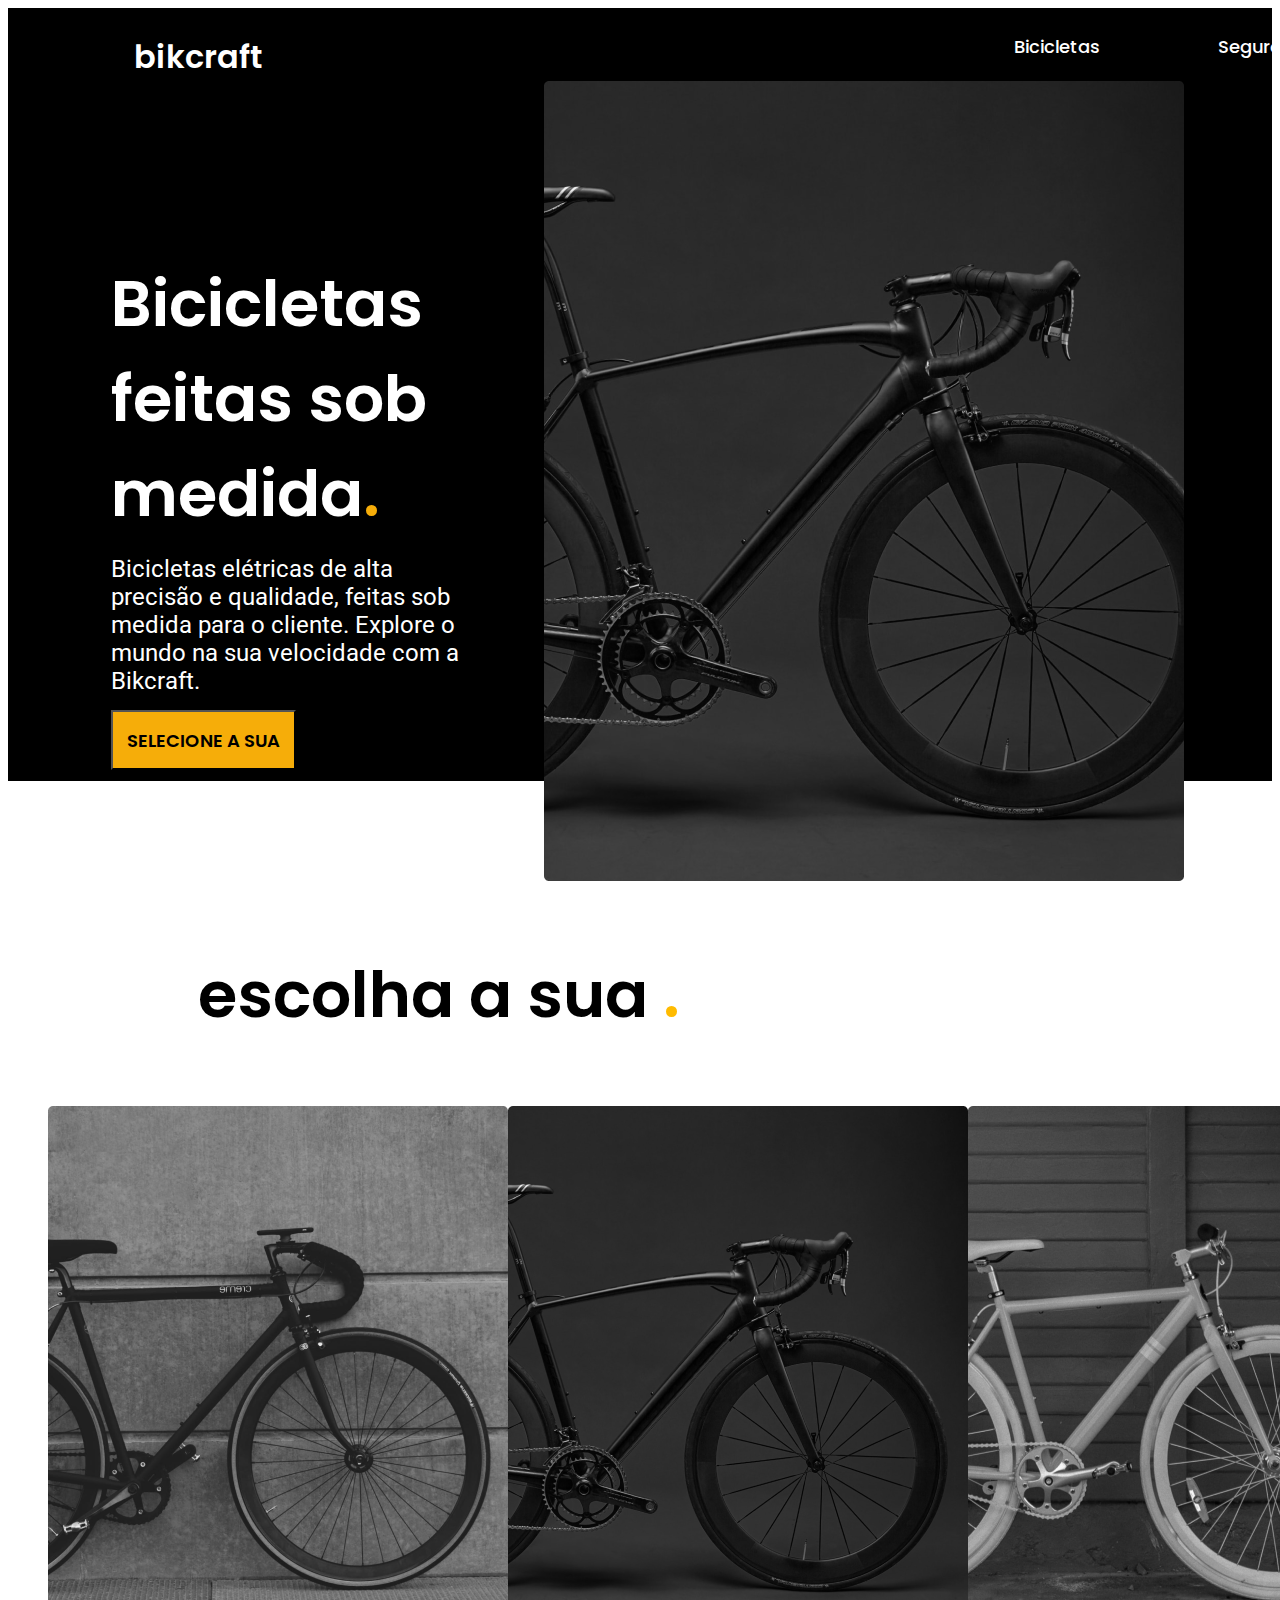
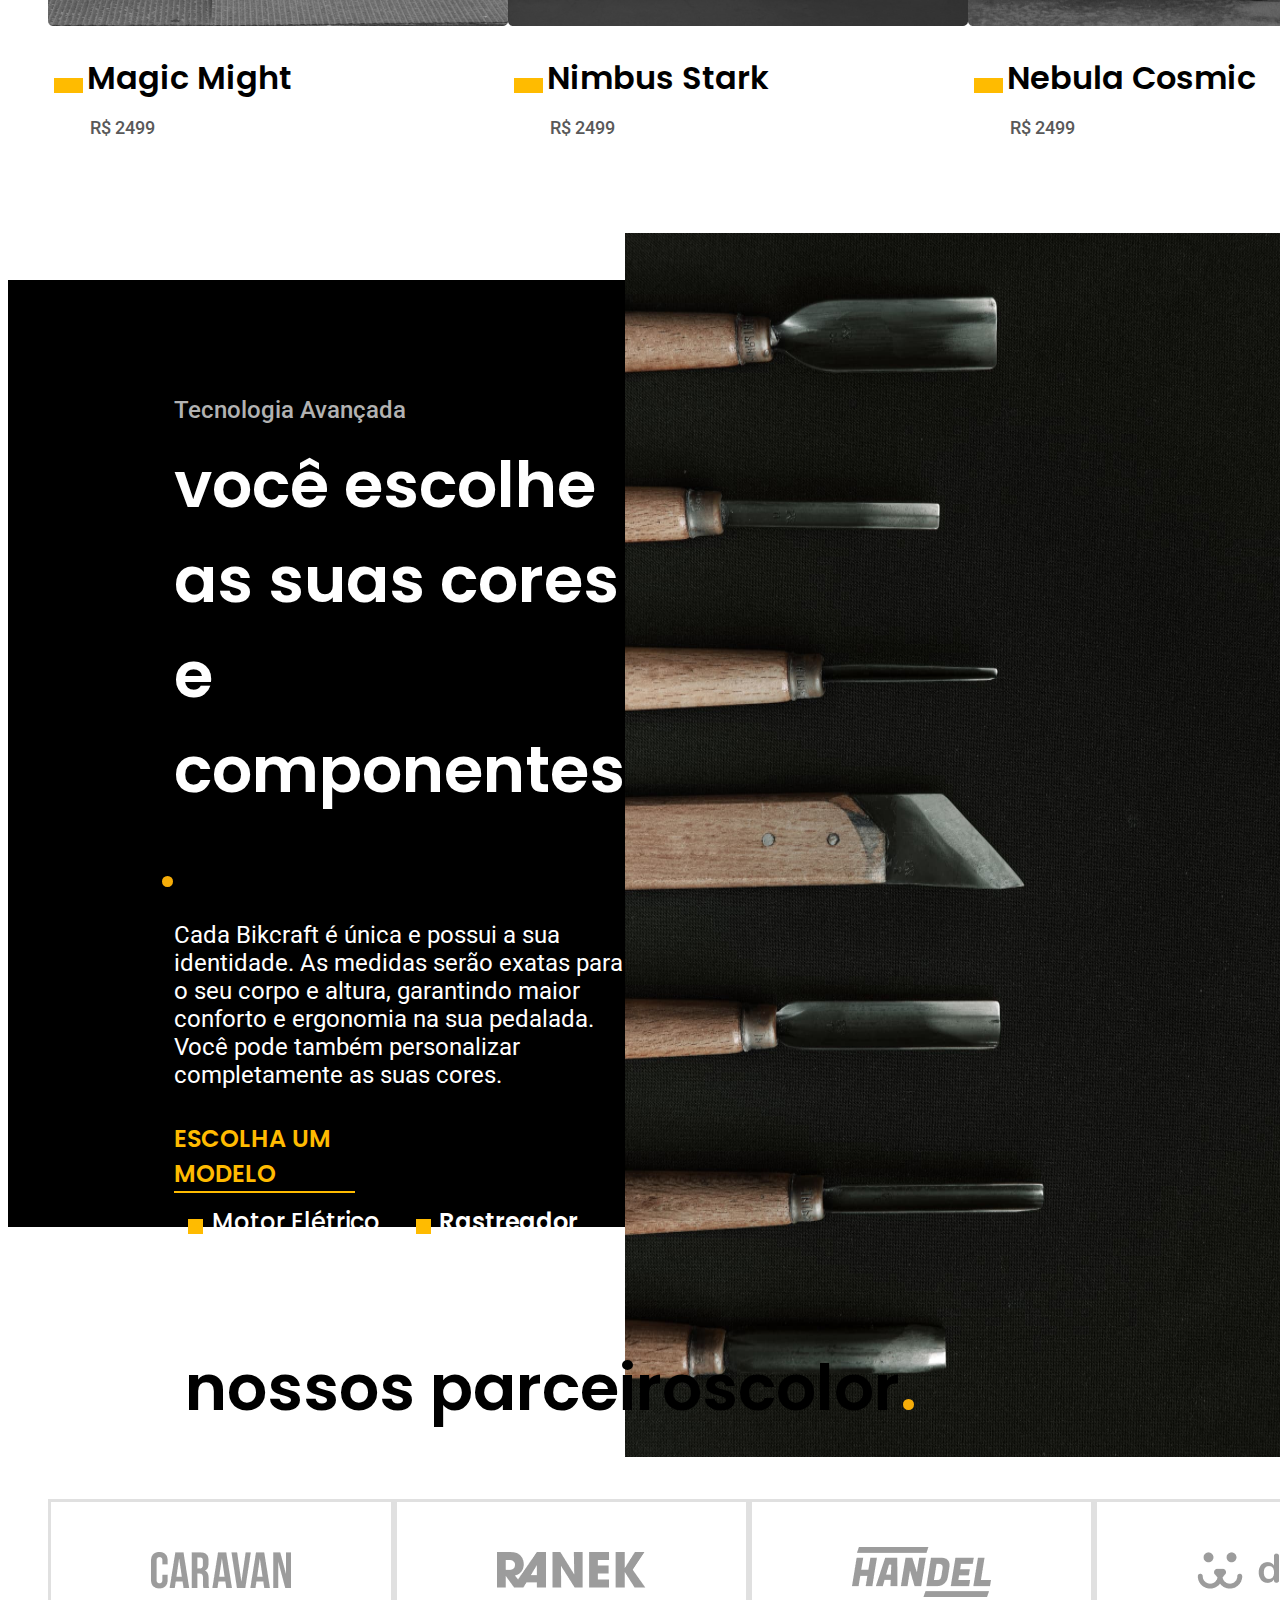
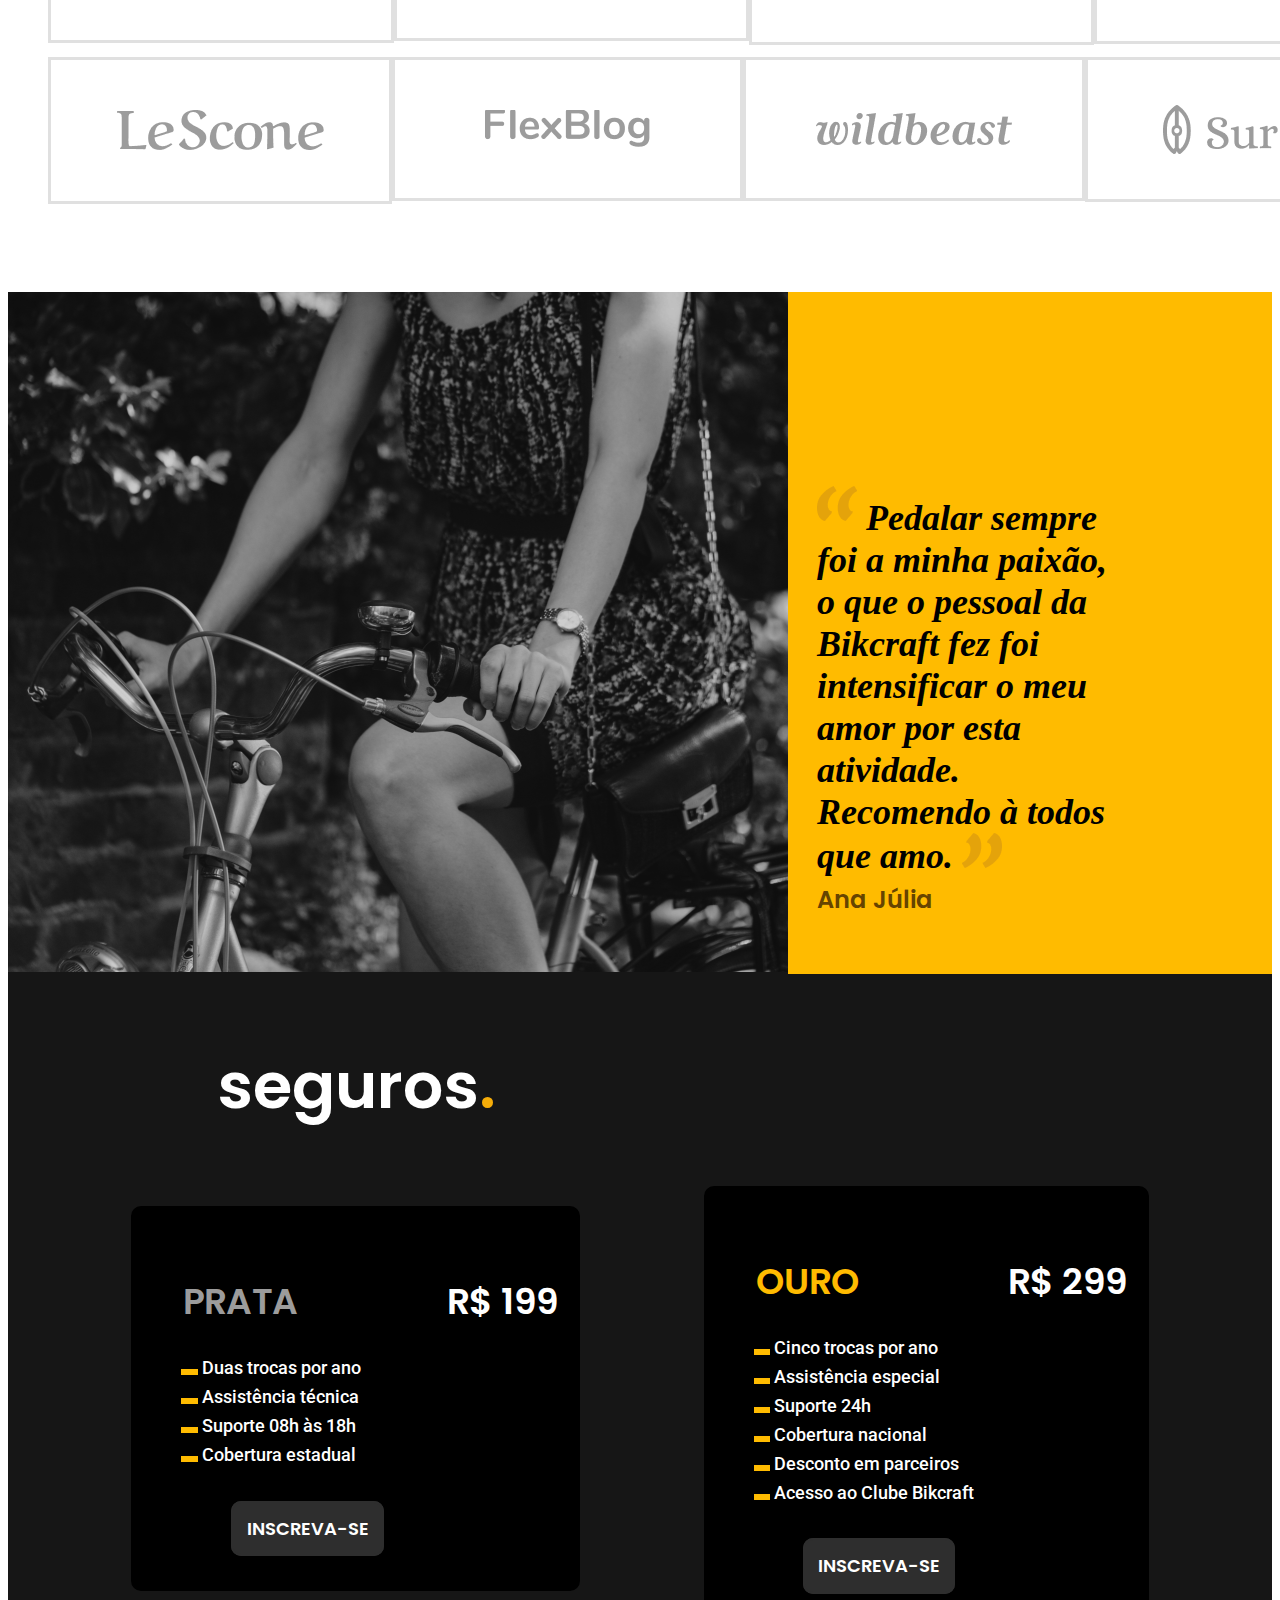
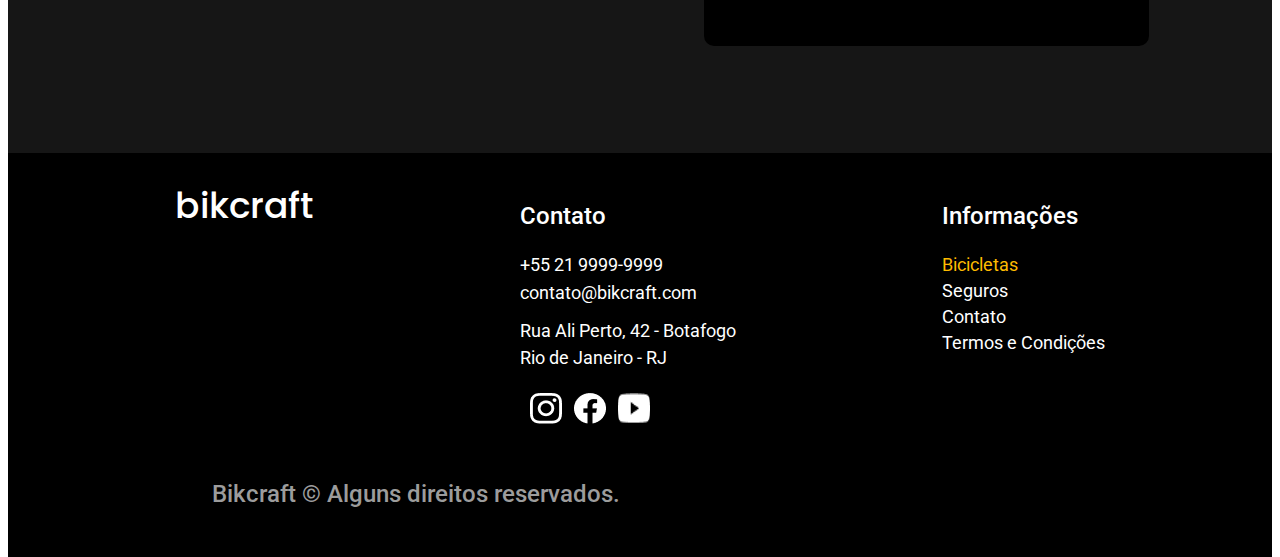
<file: index.html>
<!DOCTYPE html>
<html lang="pt">
<head>
    <meta charset="UTF-8">
    <meta http-equiv="X-UA-Compatible" content="IE=edge">
    <meta name="viewport" content="width=device-width, initial-scale=1.0">
    <title>bikcraft</title>
    <link rel="stylesheet" href="./style.css/style.css">
</head>
<body>
    <header>
        <div class="wrapper">
            <div class="headertop">
                <div class="logo">bikcraft</div>
                <div class="headertop_text">
                    <a class="headertop_text" href="#">Bicicletas</a>
                    <a class="headertop_text" href="#">Seguros</a>
                    <a class="headertop_text" href="#">Contato</a>
                </div>
            </div>
            <div class="headerbody">
                <div class="headerbody_title">
                    <ul>
                        <li>Bicicletas feitas
                            sob medida<span class="crop1">.</span></li>
                        <li>Bicicletas elétricas de alta precisão e qualidade,  feitas sob medida para o cliente. Explore o mundo na sua velocidade com a Bikcraft.</li>
                        <li> <button class="headerbody_title_button">SELECIONE A SUA</button> </li>
                    </ul>
                </div>
                <div class="headerbody_img">
                    <img src="./img/img 1.png" alt="rover1">
                </div>
            </div> 
            <div class="body_top">
                <div class="body_top_logo">
                    <p>escolha a sua <span>.</span></p>
                </div>
                <div class="body_top_card">
                    <ul>
                        <li><img src="./img/bicicleta 1 1.png" alt="bicicleta 1"> <p><span class="body_body_span">.</span>Magic Might</p>
                        <p class="cen">R$ 2499</p></li>
                        <li><img src="./img/bicicleta 2 1.png" alt="bicicleta 2"> <br> <p><span class="body_body_span">.</span>Nimbus Stark</p> <p class="cen">R$ 2499</p> </li>
                        <li><img src="./img/bicicleta 3 1.png" alt="bicicleta 3"> <br> <p><span class="body_body_span">.</span>Nebula Cosmic</p> <p class="cen">R$ 2499</p></li>
                    </ul>
                </div>
            </div>
            <div class="body_body">
                <div class="body_body_top">
                    <ul>
                        <li>Tecnologia Avançada</li>
                        <li>você escolhe as suas cores e componentes <span class="crop">.</span> </li>
                        <li>Cada Bikcraft é única e possui a sua identidade. As medidas serão exatas para o seu corpo e altura, garantindo maior conforto e ergonomia na sua pedalada. Você pode também personalizar completamente as suas cores.</li>
                        <li>ESCOLHA UM MODELO</li>
                        <ul>
                            <li> <span class="body_body_span">.</span> Motor Elétrico  <div class="body_body_div1">Toda Bikcraft é equipada com um motor elétrico que possui duração de até 120h. A bateria é recarregada com a sua energia gasta ao pedalar.</div>  </li>
                            <li><span class="body_body_span">.</span> Rastreador  <div class="body_body_div1">Sabemos o quão preciosa é a sua Bikcraft, por isso adicionamos rastreadores e sistemas anti-furto para garantir o seu sossego.</div>  </li>
                        </ul>
                    </ul>
                    <img src="./img/diferencial 1.png" alt="diferencial 1">
                </div>
                <div class="body_body_footer"> 
                </div>
                
                

            </div>
            <div class="brends">
                <div class="brends_top">
                    <p>nossos parceiroscolor<span class="crop1">.</span></p>
                </div>
                <div class="brends_ul1">
                    <ul>
                        <li> <img class="brends_ul1_img" src="./img/brends/caravan 1.png" alt=""> </li>
                        <li> <img class="brends_ul1_img" src="./img/brends/ranek 1.png" alt=""> </li>
                        <li> <img class="brends_ul1_img3" src="./img/brends/handel 1.png" alt=""> </li>
                        <li> <img class="brends_ul1_img" src="./img/brends/dogs 1.png" alt=""> </li>
                    </ul>
                </div>
                <div class="brends_ul2">
                    <ul>
                        <li> <img class="brends_ul2_img1" src="./img/brends/lescone 1.png" alt=""> </li>
                        <li> <img class="brends_ul2_img2" src="./img/brends/flexblog 1.png" alt=""> </li>
                        <li> <img class="brends_ul2_img3" src="./img/brends/wildbeast 1.png" alt=""> </li>
                        <li> <img class="brends_ul2_img4" src="./img/brends/surfbot 1.png" alt=""> </li>
                    </ul>
                </div>
            </div>  
            <div class="Ana">
                <div class="Anaimg">
                    <img src="./img/depoimento 1.png" alt="">
                </div>
                <div class="Ana_coments">
                    <p class="Ana_text"> <img src="./img/“ 1.png" alt=""> Pedalar sempre foi a minha paixão, o que o pessoal da Bikcraft fez foi intensificar o meu amor por esta atividade. Recomendo à todos que amo. <img src="./img/“ 2.png" alt=""></p>
                    <p class="podpis">Ana Júlia</p>
                </div>
            </div>
            <div class="seguros">
                <div class="seguros_top">
                    <p>seguros<span class="crop1">.</span><p></p>
                </div>
            <div class="seguros_wrapper">
                <div class="seguros_ul1">
                    <p>PRATA <span class="seguros_span1">R$ 199</span></p>
                    <ul>
                        <li><span class="seguros_span2">.</span>Duas trocas por ano</li>
                        <li><span class="seguros_span2">.</span>Assistência técnica</li>
                        <li><span class="seguros_span2">.</span>Suporte 08h às 18h</li>
                        <li><span class="seguros_span2">.</span>Cobertura estadual</li>
                    </ul>
                    <a href="#" class="seguros_ul1_button">INSCREVA-SE</a>
                </div>
                <div class="seguros_ul2">
                    <p>OURO <span class="seguros_span1">R$ 299</span></p>
                    <ul>
                        <li><span class="seguros_span2">.</span>Cinco trocas por ano</li>
                        <li><span class="seguros_span2">.</span>Assistência especial</li>
                        <li><span class="seguros_span2">.</span>Suporte 24h</li>
                        <li><span class="seguros_span2">.</span>Cobertura nacional</li>
                        <li><span class="seguros_span2">.</span>Desconto em parceiros</li>
                        <li><span class="seguros_span2">.</span>Acesso ao Clube Bikcraft</li>
                    </ul>
                    <a href="#" class="seguros_ul1_button">INSCREVA-SE</a>
                </div>
            </div>
            </div>
            <div class="yrafooter">
                <div class="yrafootertop">
                    <div class="yrafooter_text">
                            <div class="yrafooter_div">
                                <div class="logo_footer">bikcraft</div>
                                <ul>
                                    <p>Contato</p>
                                    <li>+55 21 9999-9999</li> 
                                    <li class="yrafooter_div_li3">contato@bikcraft.com</li>
                                    <li >Rua Ali Perto, 42 - Botafogo</li> 
                                    <li>Rio de Janeiro - RJ</li>
                                </ul>
                                    <ul>
                                        <p>Informações</p>
                                        <li> <span class="yrafooter_div_span1">Bicicletas</span> </li> 
                                        <li>Seguros</li>
                                        <li>Contato</li> 
                                        <li>Termos e Condições</li> 
                                    </ul>
                            </div>
                            <div class="yrafooter_img">
                                <img src="./img/social/Vector.png" alt="instagram">
                                <img src="./img/social/fb.png" alt="fb">
                                <img src="./img/social/youtube.png" alt="">
                            </div>
                            <div class="yrafooter_footer">
                                <p>Bikcraft © Alguns direitos reservados.</p>
                            </div>
                    </div>
                </div>
            </div>
        </div>
    </header>
</body>
</html>
</file>
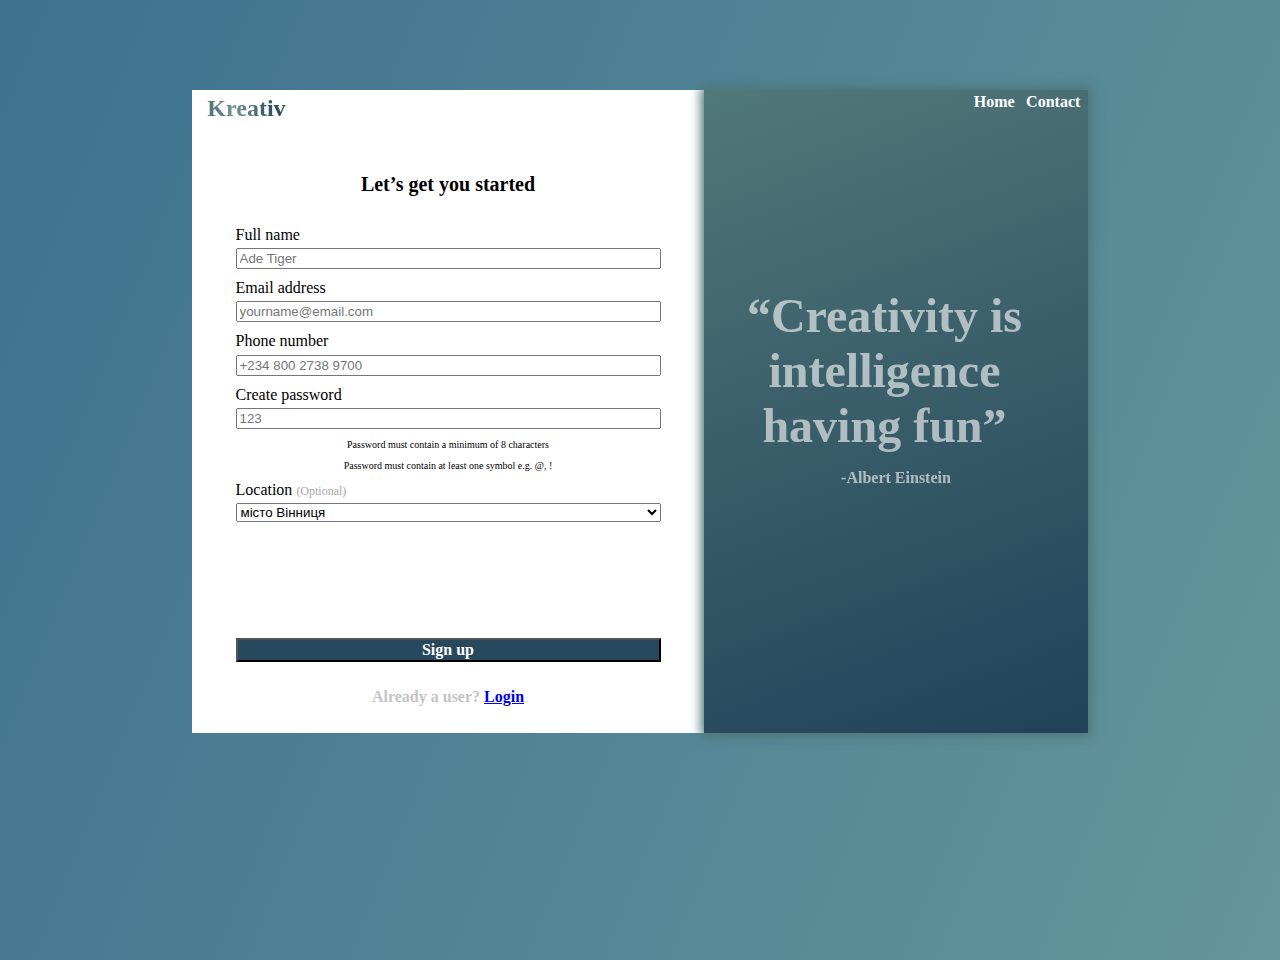
<file: hom work 4.2/index.html>
<!DOCTYPE html>
<html lang="en">
<head>
    <meta charset="UTF-8">
    <meta http-equiv="X-UA-Compatible" content="IE=edge">
    <meta name="viewport" content="width=device-width, initial-scale=1.0">
    <title>hom work4.2</title>
    <link rel="stylesheet" href="./style/style.css">
</head>
<body>
    <div class="wrapper">
        <div class="wrapper_div1">
            <div class="header">
                <a href="#">Kreativ</a>
            </div>
            <div class="body">
                <p class="body_header">Let’s get you started</p>
                <div class="body_tab">
                <form>
                    <p>
                    <label for="Full name">Full name</label>
                    <input type="text" id="Full name" placeholder="Ade Tiger" size="50" required>
                    </p>
                    <p>
                        <label for="address">Email address</label>
                        <input type="text" id="address" placeholder="yourname@email.com" size="50" required> 
                    </p>
                    <p>
                        <label for="Phone ">Phone number</label>
                        <input type="tel" id="Phone" placeholder="+234 800 2738 9700" size="50" pattern="\d{3}-\d{3}-\d{4}-\d{4}" required> 
                    </p>
                    <p>
                        <label for="password ">Create password</label>
                        <input type="password" id="password" placeholder="123" size="50" required> 
                        <p class="pass">Password must contain a minimum of 8 characters</p>
                        <p class="pass">Password must contain at least one symbol e.g. @, !</p>
                    </p>
                    <p>
                        <label for="city ">Location <span class="body_opti">(Optional)</span></label>
                        <select class="label" id="city" > 
                            <option value="місто Вінниця">місто Вінниця</option>
                            <option value="місто Луцьк">місто Луцьк</option>
                            <option value="місто Кривий Ріг">місто Кривий Ріг</option>
                            <option value="місто Ужгород">місто Ужгород</option>
                            <option value="місто Біла Церква">місто Біла Церква</option>
                            <option value="місто Миколаїв">місто Миколаїв</option>
                        </select>
                    </p>
                    <p>
                        <input class="body_submit" type="submit" value="Sign up">
                    </p>
                </form>
            </div>
            </div>
            <div class="footer_block1">
                <p>Already a user? <a href="#">Login</a></p>
            </div>
    </div>
        <div class="wrapper_div2">
            <div class="header2">
                <a href="#">Home</a>
                <a href="#">Contact</a>
            </div>
            <div class="body2">
                <p>“Creativity is intelligence having fun”</p>
                <p>-Albert Einstein</p>
            </div>
        </div>
    </div>
</body>
</html>
</file>
<file: style.css/style.css>
@import url('https://fonts.googleapis.com/css2?family=Poppins:ital,wght@0,500;0,600;1,900&family=Roboto:wght@400;500&display=swap');
html{
    font-size: 10px;
    
}
.wrapper{
    background-color: black;
    width: 100%;
    height: 773px;
}
.headertop{
    display: flex;
    padding-top: 2%;
    box-sizing: border-box;
}
.logo{
    color: #FFFFFF;
    font-size: 3.2rem;
    padding-left: 10%;
    box-sizing: border-box;
    font-family: 'Poppins';
    font-style: normal;
    font-weight: 600;
}
.headertop_text{
    display: flex;
    justify-content: space-evenly;
    font-size: 1.8rem;
    color: #FFFFFF;
    text-decoration: none;
    padding-left: 50%;
    box-sizing: border-box;
    font-family: 'Poppins';
    font-style: normal;
    font-weight: 500;
}
.headerbody{
    display: flex;
}
.headerbody_title{
    display: block;
    color: #FFFFFF;
    margin-left: 5%;
    margin-top: 13%;
    margin-right: 5%;
}
.headerbody_title ul{
    list-style: none;
}
.headerbody_title ul li:first-child{
    font-size: 6.4rem;
    font-family: 'Poppins';
    font-style: normal;
    font-weight: 600;   
}
.headerbody_title ul li:nth-child(2){
    font-size: 2.4rem;
    margin: 4% 0%;
    font-family: 'Roboto';
    font-style: normal;
    font-weight: 400;
}
.crop1{
    color: #F6AD09;
}
.headerbody_title_button{
    background-color: #F6AD09;
    width:50%;
    height: 6rem;
    font-size: 18px;
    font-family: 'Poppins';
    font-style: normal;
    font-weight: 600;}
    .headerbody_img{
        margin-right: 7%;
    }
    .body_top_logo{
        font-size: 6.4rem;
        margin-left:15%;
        margin-top: 3%;
        font-family: 'Poppins';
        font-style: normal;
        font-weight: 600;
    }
    .body_top_logo span{
        color: #FFBB00;
    }
    .body_top_card ul{
        display: flex;
        list-style-type: none;
        justify-content: space-around;
        font-size: 3.2rem;
        font-family: 'Poppins';
        font-style: normal;
        font-weight: 600;
    }
    .body_top_card ul p{
        margin: 1.5rem 1rem;

    }
    .cen{
        font-size: 1.8rem;
        color: #595959;
        margin-top: -1rem;
        font-family: 'Roboto';
        font-style: normal;
        font-weight: 500;
        padding-left: 7%;
        box-sizing: border-box;
    }
    .body_body{
        margin-top: 10%;
        background-color: black;
        color: #FFFFFF;
        height: 94.7rem;
    }
    .body_body_top{
        padding-top: 8rem;
        display: flex;
        box-sizing: border-box;
    }
    
    .body_body_top ul{
        list-style-type: none;
        margin: 0% 0% 0% 10%;
    }
    
    .body_body_top ul li:first-child{
        color: #B2B2B2;
        font-size: 2.4rem;
        margin-top: 8%;
        font-family: 'Roboto';
        font-style: normal;
        font-weight: 500;

    }
    .body_body_top ul li:nth-child(2){
        font-size: 6.4rem;
        margin: 3% 0% 2% 0%;
        font-family: 'Poppins';
        font-style: normal;
        font-weight: 600;   
    }
    .crop{
        color: #F6AD09;
        margin-left: -3.5%;
    }
    .body_body_top ul li:nth-child(3){
        font-size: 2.4rem;
        font-family: 'Roboto';
        font-style: normal;
        font-weight: 400;
    }
    .body_body_top ul li:nth-child(4){
        margin-top: 7%;
        color: #FFBB00;
        font-size: 2.4rem;
        border-bottom: 2px #FFBB00 solid;
        width: 40%;
        margin-right: 5%;
        font-family: 'Poppins';
        font-style: normal;
        font-weight: 600;

    }
    .body_body img{
        margin-top:-10%;
    }
    .body_body_span{
        background-color: #FFBB00;
        color: #FFBB00;
        font-size: 1rem;
        padding: 0% 3%;
        margin-left: -1%;
        margin-right: 1%;
        box-sizing: border-box;
        
    }
    .body_body_top ul ul{
        display: flex;
    }
    .body_body_top ul ul li:first-child {
        color: #FFFFFF;
        font-size: 2.4rem;
        display: block;
        margin: 3% 0% 0% -19%;
        font-family: 'Poppins';
        font-style: normal;
        font-weight: 500;
    }
    .body_body_top ul ul li:nth-child(2){
        font-size: 2.4rem;
    }
    .body_body_div1{
        margin-top: 5%;
        margin-right: 10%;
        font-size: 1.6rem;
    }

    .brends_top{
        font-size: 6.4rem;
        margin: 9% 0rem 2% 14%;
        font-family: 'Poppins';
        font-style: normal;
        font-weight: 600;
    }
    .brends_ul1_img{
    border: 3px solid #E0E0E0;
    padding: 5rem 10rem;
    box-sizing: border-box;
    }
    .brends_ul1 ul{
        list-style-type: none;
        display: flex;
        justify-content: space-evenly;
    }
    .brends_ul1_img3{
        padding: 4.5rem 10rem;
        box-sizing: border-box;
        border: 3px solid #E0E0E0;
    }


    .brends_ul2 ul{
        list-style-type: none;
        display: flex;
        justify-content: space-evenly;}

        .brends_ul2_img1{
        border: 3px solid #E0E0E0;
        box-sizing: border-box;
        padding: 5rem 6.5rem;
        }
        .brends_ul2_img2{
        border: 3px solid #E0E0E0;
        box-sizing: border-box;
        padding: 5rem 9rem;
        }
        .brends_ul2_img3{
        border: 3px solid #E0E0E0;
        box-sizing: border-box;
        padding: 5.2rem 7rem;
        }  
        .brends_ul2_img4{
        border: 3px solid #E0E0E0;
        box-sizing: border-box;
        padding: 4.5rem 7.5rem;
        }
        .Ana{
            display: flex;
            justify-content: space-evenly;
        }
        .Anaimg{
            margin-top: 6%;
        }
        .Ana_coments{
            background-color: #FFBB00;
            margin-top: 6%;
            font-size: 3.6rem;
        }
        .Ana_text{
            margin: 40% 32% 0% 6%;
            font-family: 'Merriweather';
            font-style: italic;
            font-weight: 900;
        }
        .podpis{
            font-size: 2.4rem;
            color: #664400;
            margin-left: 6%;
            margin-top: 1%;
            font-family: 'Poppins';
            font-style: normal;
            font-weight: 600;
        }
        .Ana_text img:first-child{
            margin-bottom: 3%;
        }
        .Ana_text img:last-child{
            margin-top: 0%;
        }
        .seguros{
            background-color:#161616;
            margin: -1% 0%;
        }
        .seguros_top{
            font-size: 6.4rem;
            color: #FFFFFF;
            padding: 7.6rem 0rem 7.3rem 20.9rem;
            box-sizing: border-box;
        }
        .seguros_top p{
            font-family: 'Poppins';
            font-style: normal;
            font-weight: 600;
            margin: 0%;
        }
        .seguros_ul1{
            background-color: #000000;
            max-width: 45.6rem;
            max-height: 38.1rem;
            border: 2px solid #000000;
            border-radius: 1rem;
        }
        .seguros_ul1 p{
            color: #9C9C9C;
            font-size: 3.6rem;
            padding: 3rem 0rem 1rem 5rem;
            margin-block-end: 0%;
            font-family: 'Poppins';
            font-style: normal;
            font-weight: 600;
        }
        .seguros_span1{
            color: #FFFFFF;
            padding-left: 14rem;
            padding-right: 2rem;
            box-sizing: border-box;
            font-family: 'Poppins';
            font-style: normal;
            font-weight: 600;       
        }
        .seguros_ul1 ul{
            color: #FFFFFF;
            font-size: 1.8rem;
            list-style-type: none;
            font-family: 'Roboto';
            font-style: normal;
            font-weight: 500;
        }
        .seguros_ul1 ul li{
            margin: 2%;
        }
        .seguros_ul1 ul li:last-child{
            margin-bottom: 5rem;
        }
        .seguros_ul1_button{
            background-color: #2E2E2E;
            color: #FFFFFF;
            text-decoration: none;
            font-size: 1.8rem;
            border: 2px solid #2E2E2E;
            border-radius: 1rem;
            margin: 0% 22%;
            padding: 3%;
            font-family: 'Poppins';
            font-style: normal;
            font-weight: 600;
        }
        .seguros_span2{
            background-color: #FFBB00;
            color: #FFBB00;
            font-size: 0.5rem;
            padding: 0% 2%;
            margin-right: 1%;
            box-sizing: border-box;
        }
        .seguros_ul2{
            background-color: #000000;
            max-width: 45.6rem;
            height: 45.6rem;
            position: relative;
            top: -2rem;
            border: 2px solid #000000;
            border-radius: 1rem;
            margin-bottom: 10rem;
        }
        .seguros_ul2 p{
            color: #FFBB00;
            font-size: 3.6rem;
            padding: 3rem 0rem 1rem 5rem;
            margin-block-end: 0%;
            font-family: 'Poppins';
            font-style: normal;
            font-weight: 600;
        }
        .seguros_ul2 ul{
            color: #FFFFFF;
            font-size: 1.8rem;
            list-style-type: none;
            font-family: 'Roboto';
            font-style: normal;
            font-weight: 500;
        }
        .seguros_wrapper{
            display: flex;
            justify-content: space-evenly;
        }
        .seguros_ul2 ul li{
            margin: 2%;
        }
        .seguros_ul2 ul li:last-child{
            margin-bottom: 5rem;}
        .yrafooter{
            background-color: black;
            width: 100%;
        }
        .yrafootertop{
            padding-top: 2%;
            box-sizing: border-box; 
        }
        .yrafooter_text{
            color: #FFFFFF;
        }
        .yrafooter_text p{
            font-size: 2.4rem;
            font-family: 'Roboto';
            font-style: normal;
            font-weight: 500;
        }
        .yrafooter_div{
            font-size: 1.8rem;
            display: flex;
            justify-content: space-evenly;
        }
        .yrafooter_div ul{
            list-style-type: none;
            margin-block-start: 0em;
        }
        .logo_footer{
            color: #FFFFFF;
            font-size: 3.6rem;
            font-family: 'Poppins';
            font-style: normal;
            font-weight: 500;
        }
        .yrafooter_div ul li{
            margin-bottom: 3%;
            font-family: 'Roboto';
            font-style: normal;
            font-weight: 400;
        }
        .yrafooter_div_li3{
            padding-bottom: 5%;
        }
        .yrafooter_div_span1{
            color: #FFBB00;
        }
        .yrafooter_img{
            display: flex;
            justify-content: center;
            margin-right: 7%;
        }
        .yrafooter_img img{
            margin-right: 1%;
        }
        .yrafooter_footer{
            color: #9C9C9C;
            font-size: 1.8rem;
            margin: 5.6rem 0rem 5rem 20.4rem;
            padding-bottom: 2%;
            font-family: 'Roboto';
            font-style: normal;
            font-weight: 400;
        }
</file>
<file: hom work 4.2/style/style.css>
html{
    font-size: 10px;
}


body{
    margin: 0%;
}
@import url('https://fonts.googleapis.com/css2?family=Space+Grotesk:wght@400;700&display=swap');




.wrapper{
    background: linear-gradient(112.23deg, #3E718E 0%, #64969B 100%);
    width: 100%;
    height: 960px;
    display: flex;
    justify-content: center;

}
.wrapper_div1{
    background-color: #FFFFFF;
    width: 40%;
    height: 67%;
    margin-top: 7%;
}
.header{
    font-family: 'Space Grotesk';
    font-style: normal;
    font-weight: 700;
    font-size: 24px;
    margin: 1% 0% 10% 3%;
}
.header a{
    text-decoration: none;
    background: linear-gradient(93.38deg, #496F74 -3.47%, #6E9195 35.61%, #2D4F61 84.29%);
    -webkit-background-clip: text;
    -webkit-text-fill-color: transparent;
}
.body{
    text-align: center;
}
.body_header {
    font-family: 'Space Grotesk';
    font-style: normal;
    font-weight: 700;
    font-size: 20px;
    text-decoration:none;
}

    .body_tab{
        display: flex;
        justify-content: center;
    }
.body form label{
    font-family: 'Space Grotesk';
    font-style: normal;
    font-weight: 400;
    font-size: 16px;
    display: block;
    text-align: start;
    padding-bottom: 1%;
    box-sizing: border-box;
    
}
.pass{
    font-family: 'Space Grotesk';
    font-style: normal;
    font-weight: 400;
    font-size: 10px;
}
.label{
    width: 100%;
}
.body_opti{
    font-family: 'Space Grotesk';
    font-style: normal;
    font-weight: 400;
    font-size: 12px;
    color: #A8A8A8;
    
}
.body_submit{
    width: 100%;
    margin-top: 25%;
    background-color: #27485D;
    color: #FFFFFF;
    font-family: 'Space Grotesk';
    font-style: normal;
    font-weight: 700;
    font-size: 16px;
}
.footer_block1{
    font-family: 'Space Grotesk';
    font-style: normal;
    font-weight: 700;
    font-size: 16px;
    text-align: center;
    color: #C4C4C4;
}
.wrapper_div2{
    background: linear-gradient(160.42deg, #517879 0%, #214159 100%);
    box-shadow: 0px 0px 10px 3px #4E7577;
    width: 30%;
    height: 67%;
    margin-top: 7%;
}
.header2{
    font-family: 'Space Grotesk';
    font-style: normal;
    font-weight: 700;
    font-size: 16px;
    text-align: right;
    margin: 1% 2% 0% 0%;
}
.header2 a{
    text-decoration: none;
    margin-left: 2%;
    color: #FFFFFF;
}
.body2{
    text-align: center;
}
.body2 p:first-child{
    font-family: 'Space Grotesk';
    font-style: normal;
    font-weight: 700;
    font-size: 48px;
    color: #FFFFFF;
    opacity: 0.6;
    margin: 46% 16% 0% 10%;
}
.body2 p:last-child{
    font-family: 'Space Grotesk';
    font-style: normal;
    font-weight: 700;
    font-size: 16px;
    color: #FFFFFF;
    opacity: 0.6;
}
</file>
